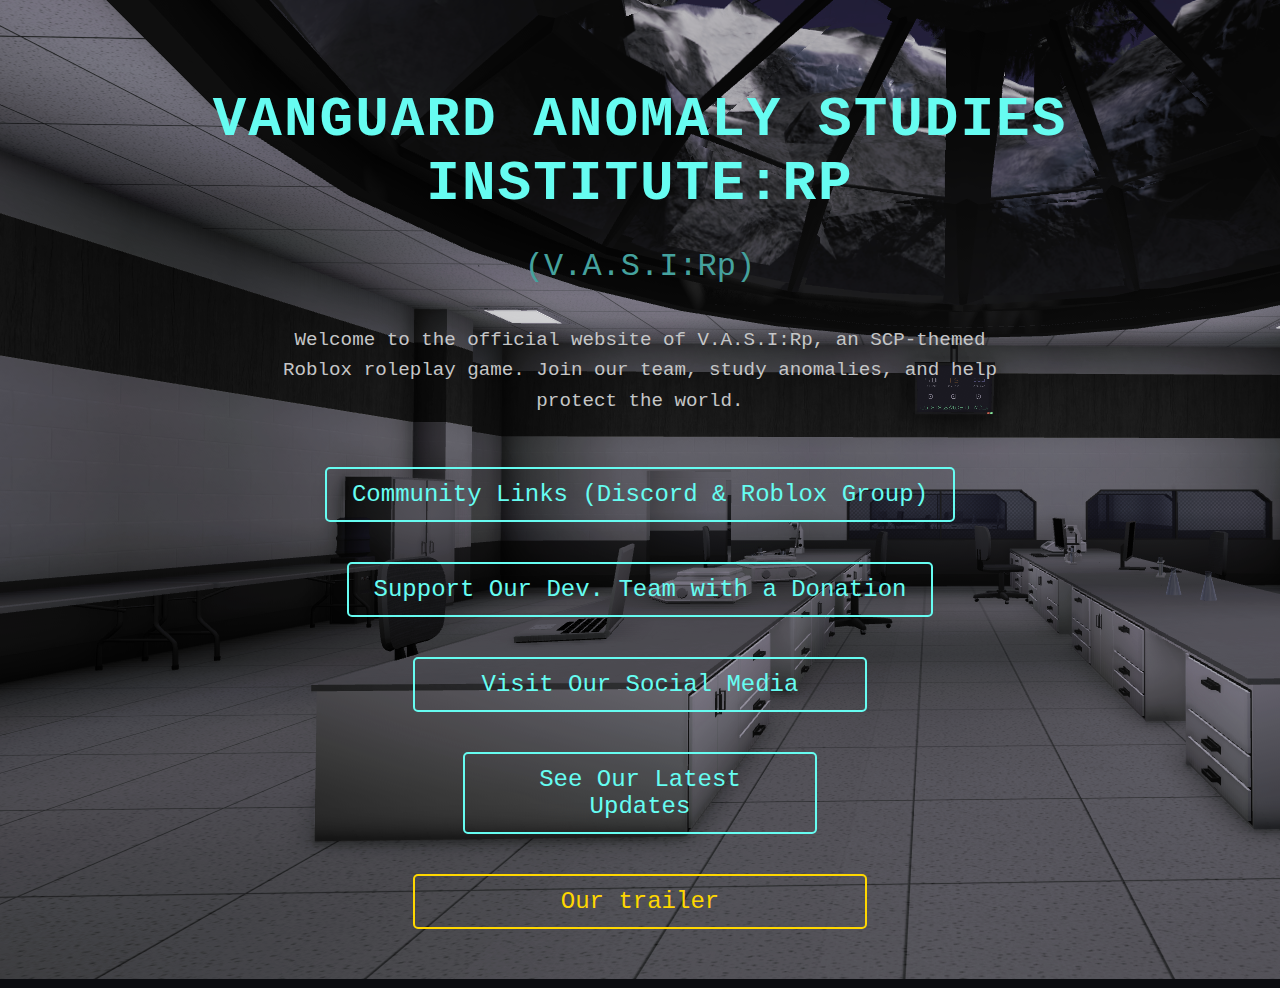
<file: index.html>
<!DOCTYPE html>
<html lang="en">
<head>
    <meta charset="UTF-8">
    <meta name="viewport" content="width=device-width, initial-scale=1.0">
    <meta name="description" content="Official site for Vanguard Anomaly Studies Institute:Rp (V.A.S.I:Rp), an SCP-themed Roblox game. Join our community and support us through donations.">
    <title>V.A.S.I:Rp - Home</title>
    <link rel="stylesheet" href="style.css">
    <link rel="apple-touch-icon" sizes="180x180" href="/apple-touch-icon.png">
    <link rel="icon" type="image/png" sizes="32x32" href="/favicon-32x32.png">
    <link rel="icon" type="image/png" sizes="16x16" href="/favicon-16x16.png">
    <link rel="manifest" href="/site.webmanifest">
    <link rel="favicon-16x16" href="favicon.ico">
</head>
<body>
    <div class="container">
        <h1 class="scp-title">Vanguard Anomaly Studies Institute:Rp</h1>
        <p class="scp-abbreviation">(V.A.S.I:Rp)</p>
        <p class="scp-description">Welcome to the official website of V.A.S.I:Rp, an SCP-themed Roblox roleplay game. Join our team, study anomalies, and help protect the world.</p>

        <!-- Button to Community Page -->
        <div class="community-link">
            <a href="community.html">Community Links (Discord & Roblox Group)</a>
        </div>

        <!-- Button to Donation Page -->
        <div class="donation-link">
            <a href="donations.html">Support Our Dev. Team with a Donation</a>
        </div>

        <!-- Button to Social Media Page -->
        <div class="social-link">
            <a href="social.html">Visit Our Social Media</a>
        </div>

        <!-- Button to DevLog Page -->
        <div class="devlog-link">
            <a href="devlog.html">See Our Latest Updates</a>
        </div>

        <!-- Button to Trailer Page -->
        <div class="Trailer">
            <a href="Trailer.html">Our trailer</a>
        </div>
    </div>

    <style>
        body {
            background-image: url(IMG/Home.png);
        }
    </style>
</body>
</html>
</file>
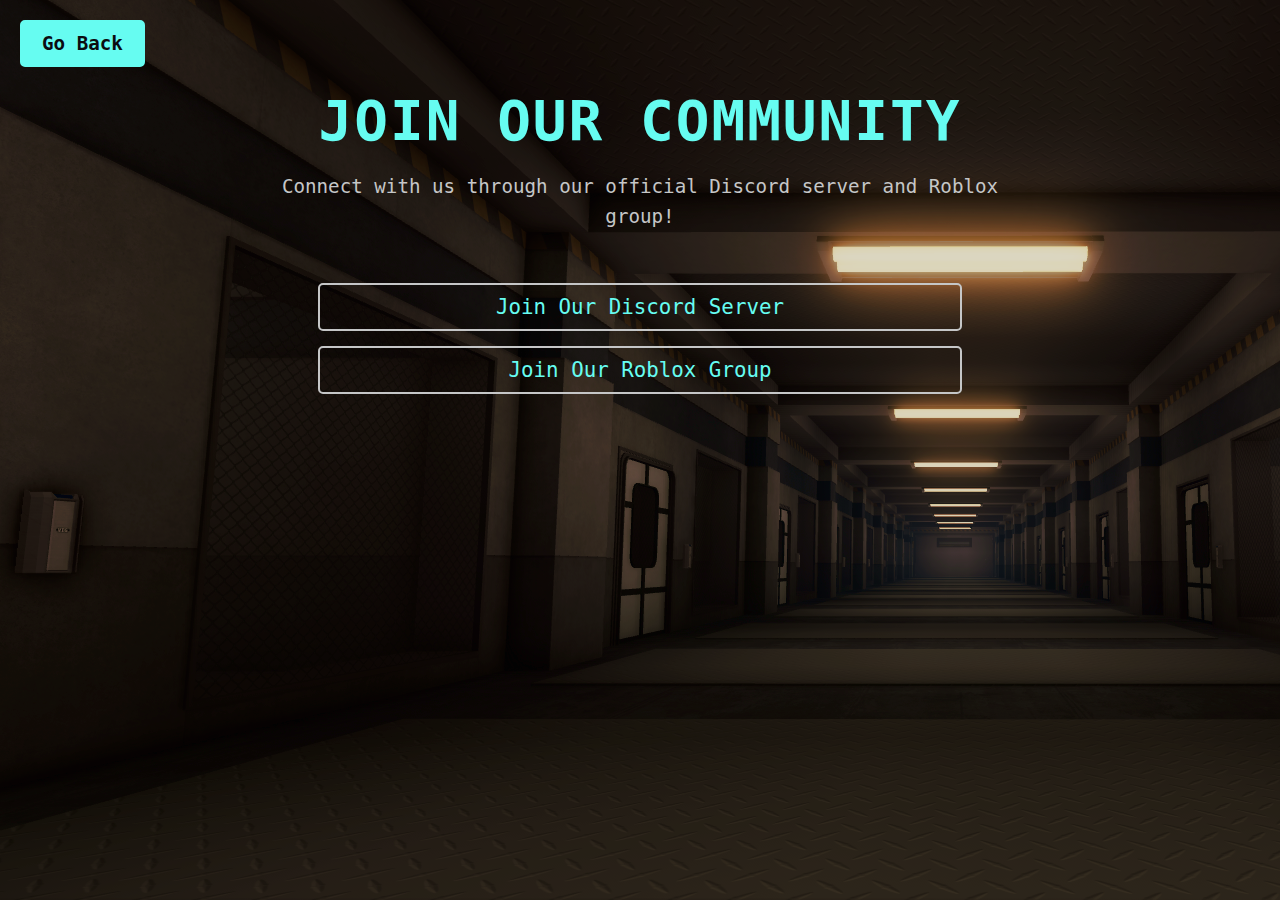
<file: community.html>
<!DOCTYPE html>
<html lang="en">
<head>
    <meta charset="UTF-8">
    <meta name="viewport" content="width=device-width, initial-scale=1.0">
    <meta name="description" content="Join the V.A.S.I:Rp community through our Discord and Roblox Group.">
    <title>V.A.S.I:Rp - Community Links</title>
    <link rel="stylesheet" href="style.css">
    <link rel="apple-touch-icon" sizes="180x180" href="/apple-touch-icon.png">
    <link rel="icon" type="image/png" sizes="32x32" href="/favicon-32x32.png">
    <link rel="icon" type="image/png" sizes="16x16" href="/favicon-16x16.png">
    <link rel="manifest" href="/site.webmanifest">
    <link rel="favicon-16x16" href="favicon.ico">
</head>
<body>
    <a href="index.html" class="nav-button">Go Back</a>
    <div class="container">
        <h1 class="scp-title">Join Our Community</h1>
        <p class="scp-description">Connect with us through our official Discord server and Roblox group!</p>

        <ul class="community-list">
            <li><a href="https://discord.com/invite/ykEjrzVX9Z" target="_blank">Join Our Discord Server</a></li>
            <li><a href="https://www.roblox.com/it/groups/32972418/Vanguard-Anomaly-Studies-Institute-SCP-Rp#!/about" target="_blank">Join Our Roblox Group</a></li>
        </ul>
    </div>
    <style>
        body {
            background-image: url(IMG/Community.png);
        }
    </style>
</body>
</html>
</file>
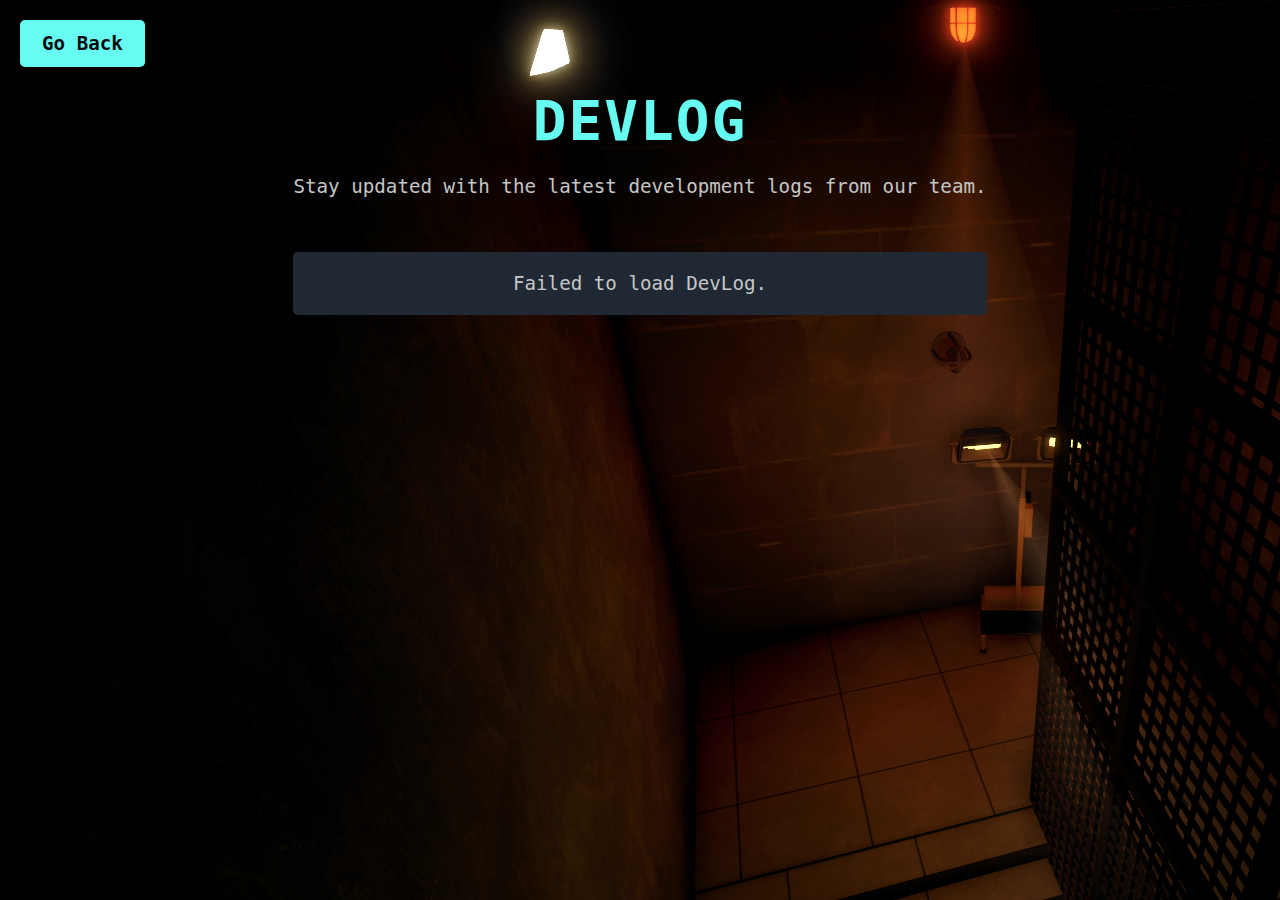
<file: devlog.html>
<!DOCTYPE html>
<html lang="en">
<head>
    <meta charset="UTF-8">
    <meta name="viewport" content="width=device-width, initial-scale=1.0">
    <meta name="description" content="V.A.S.I:Rp DevLog - Latest updates from our development team.">
    <title>V.A.S.I:Rp - DevLog</title>
    <link rel="stylesheet" href="style.css">
    <link rel="apple-touch-icon" sizes="180x180" href="/apple-touch-icon.png">
    <link rel="icon" type="image/png" sizes="32x32" href="/favicon-32x32.png">
    <link rel="icon" type="image/png" sizes="16x16" href="/favicon-16x16.png">
    <link rel="manifest" href="/site.webmanifest">
    <link rel="favicon-16x16" href="favicon.ico">
    <style>
        .devlog-messages {
            font-size: 1.2em;
            color: #c5c6c7;
            background-color: #1f2833;
            padding: 20px;
            border-radius: 5px;
            max-width: 800px;
            margin: 0 auto;
            white-space: pre-wrap;
        }
    </style>
</head>
<body>
    <a href="index.html" class="nav-button">Go Back</a>
    <div class="container">
        <h1 class="scp-title">DevLog</h1>
        <p class="scp-description">Stay updated with the latest development logs from our team.</p>
        <div class="devlog-messages" id="devlog-messages">Loading...</div>
    </div>

    <script>
        async function fetchDevLog() {
            try {
                const response = await fetch('https://discord.com/api/webhooks/1284941775378841700/0SaUg_1VCKj1_q_zswbnZBqahrCbGsNwio-aujO2chfDeND5t4Vkj7XC0aWCswBawF15');
                if (!response.ok) throw new Error('Network response was not ok.');
                const data = await response.json();
                const messagesContainer = document.getElementById('devlog-messages');
                messagesContainer.textContent = data.content || 'No messages available.';
            } catch (error) {
                console.error('Failed to fetch DevLog:', error);
                document.getElementById('devlog-messages').textContent = 'Failed to load DevLog.';
            }
        }

        fetchDevLog();
    </script>
        <style>
            body {
                background-image: url(IMG/Dev_Log.png);
            }
        </style>
</body>
</html>
</file>
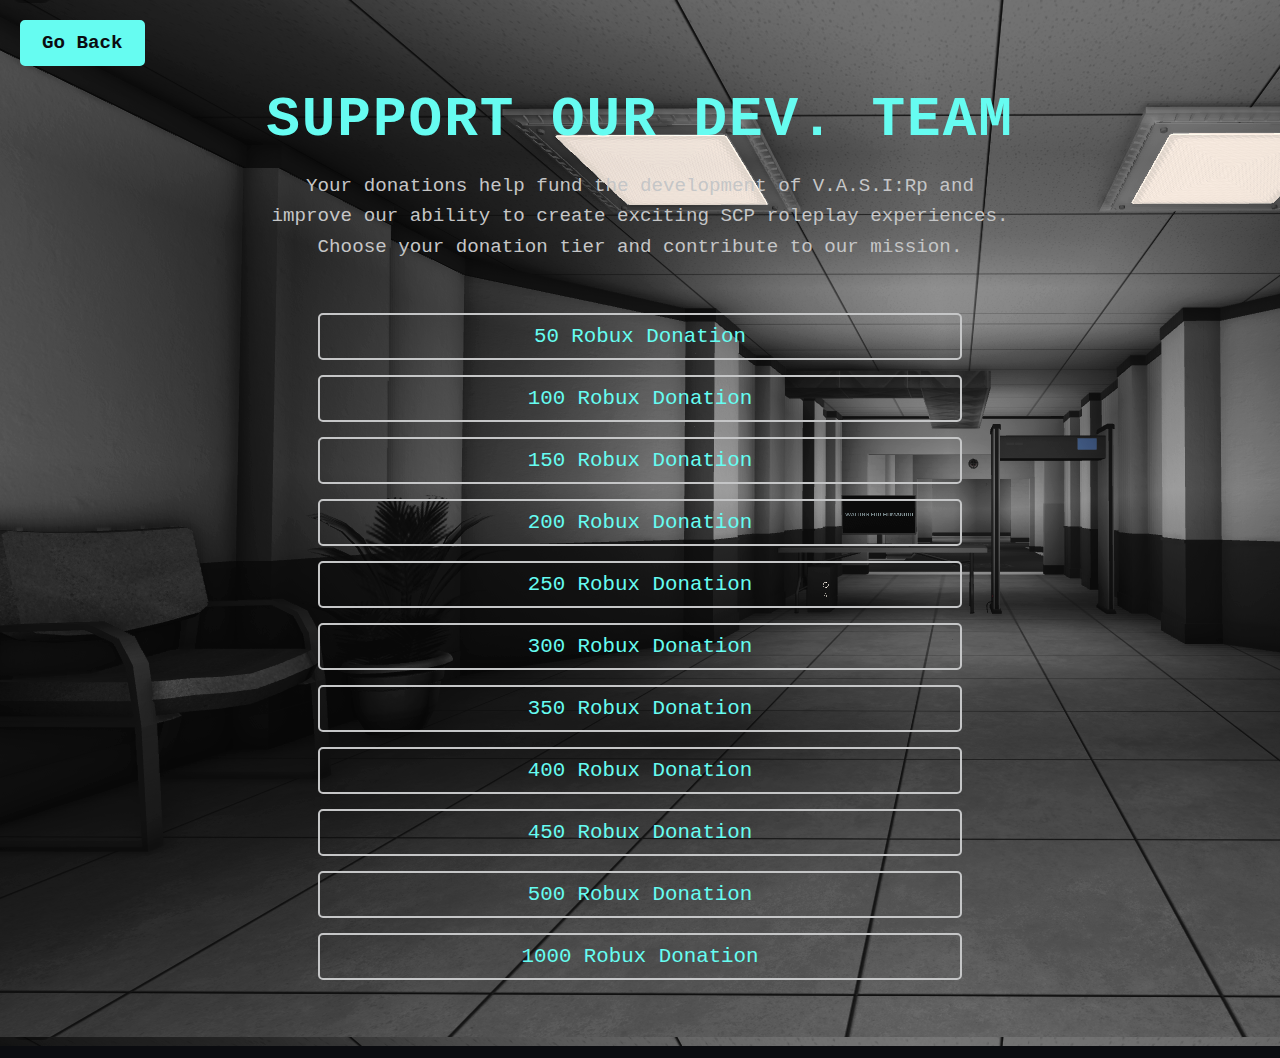
<file: donations.html>
<!DOCTYPE html>
<html lang="en">
<head>
    <meta charset="UTF-8">
    <meta name="viewport" content="width=device-width, initial-scale=1.0">
    <meta name="description" content="Support Vanguard Anomaly Studies Institute:Rp (V.A.S.I:Rp) and help secure the containment of dangerous anomalies.">
    <title>V.A.S.I:Rp - Donations</title>
    <link rel="stylesheet" href="style.css">
    <link rel="apple-touch-icon" sizes="180x180" href="/apple-touch-icon.png">
    <link rel="icon" type="image/png" sizes="32x32" href="/favicon-32x32.png">
    <link rel="icon" type="image/png" sizes="16x16" href="/favicon-16x16.png">
    <link rel="manifest" href="/site.webmanifest">
    <link rel="favicon-16x16" href="favicon.ico">
</head>
<body>
    <a href="index.html" class="nav-button">Go Back</a>
    <div class="container">
        <h1 class="scp-title">Support Our Dev. Team</h1>
        <p class="scp-description">Your donations help fund the development of V.A.S.I:Rp and improve our ability to create exciting SCP roleplay experiences. Choose your donation tier and contribute to our mission.</p>

        <ul class="donation-list">
            <li><a href="https://www.roblox.com/game-pass/874914987" target="_blank">50 Robux Donation</a></li>
            <li><a href="https://www.roblox.com/game-pass/875156214" target="_blank">100 Robux Donation</a></li>
            <li><a href="https://www.roblox.com/game-pass/875178195" target="_blank">150 Robux Donation</a></li>
            <li><a href="https://www.roblox.com/game-pass/875248026" target="_blank">200 Robux Donation</a></li>
            <li><a href="https://www.roblox.com/game-pass/874916921" target="_blank">250 Robux Donation</a></li>
            <li><a href="https://www.roblox.com/game-pass/874924843" target="_blank">300 Robux Donation</a></li>
            <li><a href="https://www.roblox.com/game-pass/875069393" target="_blank">350 Robux Donation</a></li>
            <li><a href="https://www.roblox.com/game-pass/875135166" target="_blank">400 Robux Donation</a></li>
            <li><a href="https://www.roblox.com/game-pass/874939682" target="_blank">450 Robux Donation</a></li>
            <li><a href="https://www.roblox.com/game-pass/875030577" target="_blank">500 Robux Donation</a></li>
            <li><a href="https://www.roblox.com/game-pass/875141361" target="_blank">1000 Robux Donation</a></li>
        </ul>
    </div>
    <style>
        body {
            background-image: url(IMG/Donations.png);
        }
    </style>
</body>
</html>
</file>
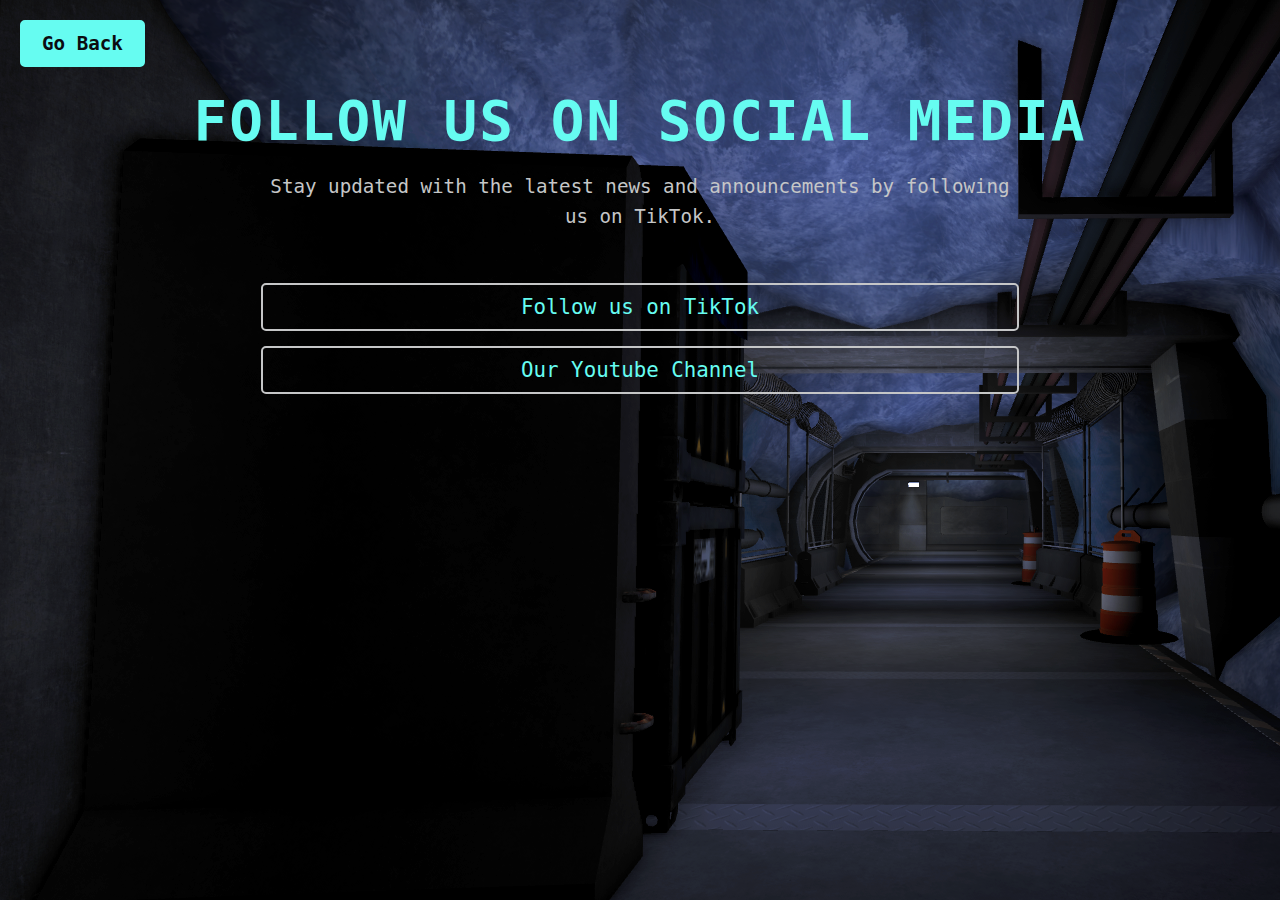
<file: social.html>
<!DOCTYPE html>
<html lang="en">
<head>
    <meta charset="UTF-8">
    <meta name="viewport" content="width=device-width, initial-scale=1.0">
    <meta name="description" content="Follow V.A.S.I:Rp on TikTok for the latest updates.">
    <title>V.A.S.I:Rp - Social Media</title>
    <link rel="stylesheet" href="style.css">
    <link rel="apple-touch-icon" sizes="180x180" href="/apple-touch-icon.png">
    <link rel="icon" type="image/png" sizes="32x32" href="/favicon-32x32.png">
    <link rel="icon" type="image/png" sizes="16x16" href="/favicon-16x16.png">
    <link rel="manifest" href="/site.webmanifest">
    <link rel="favicon-16x16" href="favicon.ico">
</head>
<body>
    <a href="index.html" class="nav-button">Go Back</a>
    <div class="container">
        <h1 class="scp-title">Follow Us on Social Media</h1>
        <p class="scp-description">Stay updated with the latest news and announcements by following us on TikTok.</p>

        <ul class="social-list">
            <li> <a href="https://www.tiktok.com/@vasi.rp" target="_blank">Follow us on TikTok</a></li>
            <li><a href="https://youtube.com/@vanguardrp-o8c?si=UvUJx_z_RdRCPINN" target="_blank">Our Youtube Channel</a></li>
        </ul>
    </div>
    <style>
        body {
            background-image: url(IMG/Social.png);
        }
    </style>
</body>
</html>
</file>
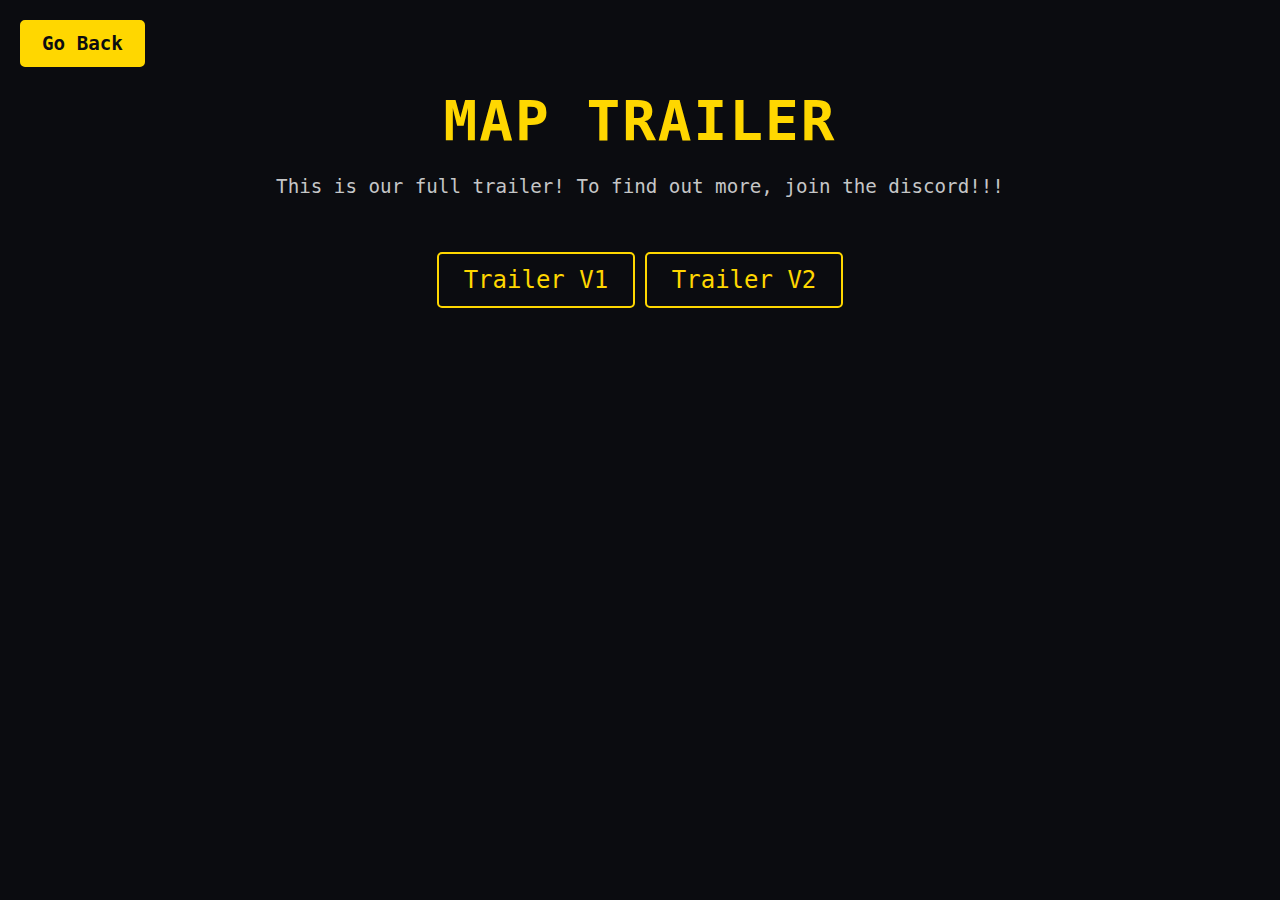
<file: Trailer.html>
<!DOCTYPE html>
<html lang="en">
<head>
    <meta charset="UTF-8">
    <meta name="viewport" content="width=device-width, initial-scale=1.0">
    <meta name="description" content="Map trailer V.A.S.I:Rp on roblox.">
    <title>Trailer Map</title>
    <link rel="stylesheet" href="style.css">
    <link rel="apple-touch-icon" sizes="180x180" href="/apple-touch-icon.png">
    <link rel="icon" type="image/png" sizes="32x32" href="/favicon-32x32.png">
    <link rel="icon" type="image/png" sizes="16x16" href="/favicon-16x16.png">
    <link rel="manifest" href="/site.webmanifest">
    <link rel="favicon-16x16" href="favicon.ico">
</head>
<body>
    <a href="index.html" class="nav-button-trailer">Go Back</a>
    <div class="container">
        <h1 class="title_trailer">Map Trailer</h1>
        <p class="scp-description">This is our full trailer! To find out more, join the discord!!!</p>

        <div class="Trailer-SecondButton">
            <a href="TRAILER/Trailer_1.html">Trailer V1</a>
            <a href="TRAILER/Trailer_2.html">Trailer V2</a>
        </div>
    </div>
</body>
</html>
</file>
<file: style.css>
/* General Body Styles */
body {
    background-color: #0b0c10;
    color: #c5c6c7;
    font-family: 'Consolas', monospace;
    margin: 0;
    padding: 0;
    display: flex;
    flex-wrap: wrap;
}


.container {
    text-align: center;
    padding: 50px;
    max-width: 900px;
    margin: 0 auto;
}

/* SCP Title and Abbreviation */
.scp-title {
    font-size: 3.5em;
    color: #66fcf1;
    text-transform: uppercase;
    margin-bottom: 10px;
    letter-spacing: 2px;
}

.scp-abbreviation {
    font-size: 2em;
    color: #45a29e;
    margin-bottom: 40px;
}

/* Description Text */
.scp-description {
    font-size: 1.2em;
    line-height: 1.6em;
    margin-bottom: 50px;
    color: #c5c6c7;
    max-width: 750px;
    margin-left: auto;
    margin-right: auto;
}

/* Link Styles */
.discord-link, .donation-link, .social-link, .community-link, .devlog-link {
    margin-bottom: 40px;
}

/* Default Link Styles */
a {
    text-decoration: none;
    color: #66fcf1;
    font-size: 1.5em;
    border: 2px solid #66fcf1;
    padding: 12px 25px;
    border-radius: 5px;
    transition: all 0.3s ease;
    display: inline-block;
    text-align: center;
}

/* Hover State */
a:hover {
    background-color: #66fcf1;
    color: #0b0c10;
    border-color: black;
}

/* Specific Button Adjustments */
.social-link a {
    width: 400px; /* Increased width for social button */
}

.devlog-link a {
    width: 300px; /* Exact width for devlog button */
}

/* Donation and Community List Styles */
ul {
    list-style-type: none;
    padding: 0;
}

ul li {
    margin: 15px 0;
}

ul li a {
    display: inline-block;
    font-size: 1.3em;
    border: 2px solid #c5c6c7;
    padding: 10px 20px;
    width: 80%;
    text-align: center;
    transition: all 0.3s ease;
}

ul li a:hover {
    background-color: #66fcf1;
    border-color: #66fcf1;
    color: #0b0c10;
}

/* Navigation Button Style */
.nav-button {
    position: fixed;
    top: 20px;
    left: 20px;
    background-color: #66fcf1; /* Original button color */
    color: #0b0c10;
    border: 2px solid #66fcf1;
    padding: 10px 20px;
    border-radius: 5px;
    text-decoration: none;
    font-size: 1.2em;
    font-weight: bold;
    transition: all 0.3s ease;
    z-index: 1000;
}

.nav-button:hover {
    background-color: #ff4d4d; /* Red color on hover */
    border-color: #ff4d4d;
    color: #ffffff;
}
img {
    max-width: 100%;
    height: auto;
  }

.Trailer a {
    color: #FFD700;
    border-color: #FFD700;
    width: 400px;
}
.Trailer a:hover {
    background-color: #ffd900a6;
    color: black;
    border-color: black;
}
.title_trailer{
    font-size: 3.5em;
    color: #FFD700;
    text-transform: uppercase;
    margin-bottom: 10px;
    letter-spacing: 2px;
}
video {
    width: 1200px;
    height: 800px;
    display: flex;
}
.nav-button-trailer {
    position: fixed;
    top: 20px;
    left: 20px;
    background-color: #FFD700; /* Original button color */
    color: #0b0c10;
    border: 2px solid #FFD700;
    padding: 10px 20px;
    border-radius: 5px;
    text-decoration: none;
    font-size: 1.2em;
    font-weight: bold;
    transition: all 0.3s ease;
    z-index: 1000;
}
.nav-button-trailer:hover{
    background-color: #ff4d4d;
    border-color: black;
}

.Trailer-SecondButton a {
    color: #FFD700;
    border-color: #FFD700;
}

.Trailer-SecondButton a:hover{
    width: 400px;
    margin: 20px;
    color: black;
    border-color: black;
    background-color: #ffd900a6;
}
.Video {
    width: 70px;
    height: 300px;
    display: flex;
    flex-wrap: wrap;
    justify-content: center;
}
</file>
